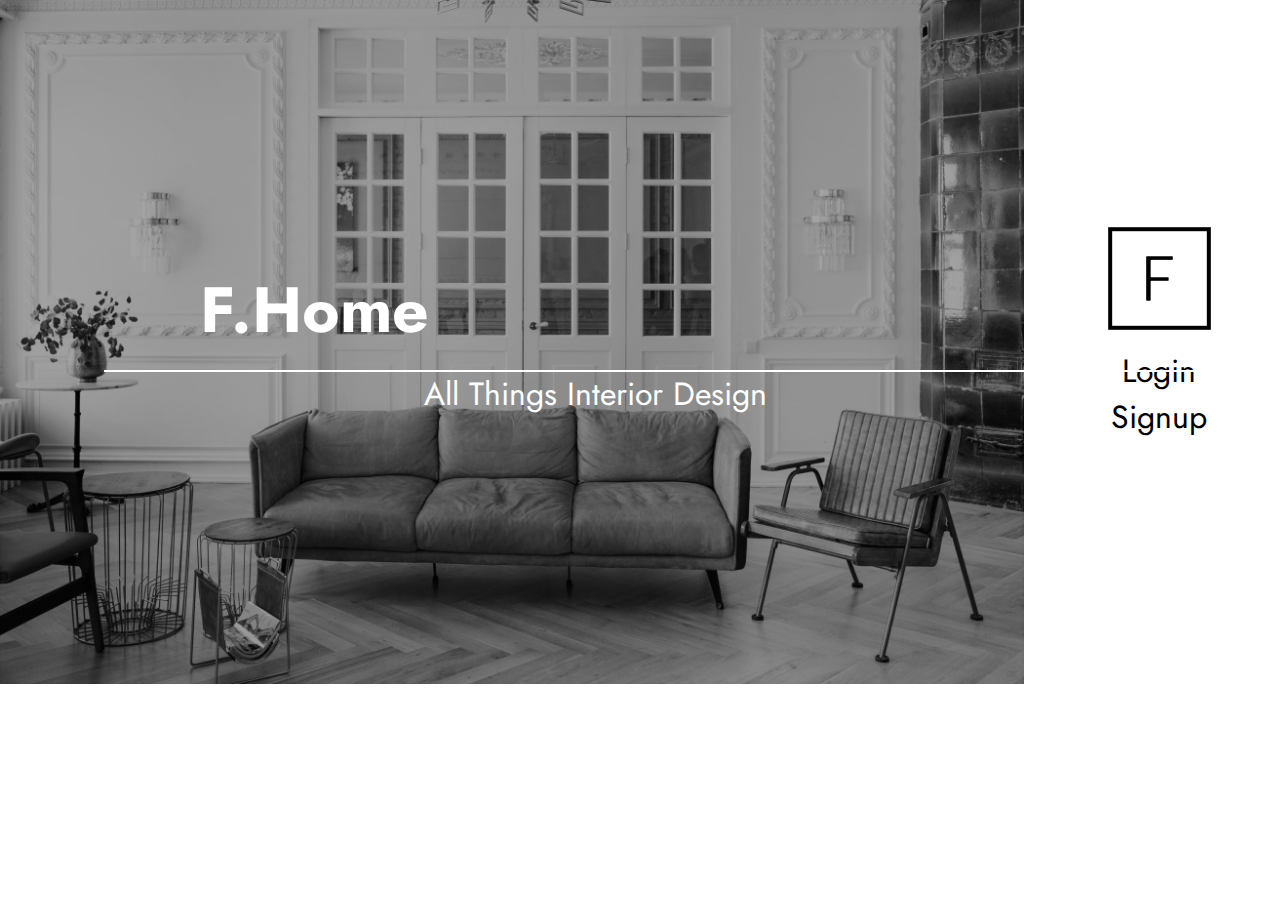
<file: index.html>
<!DOCTYPE html>
<html lang="en">
  <head>
    <meta charset="UTF-8" />
    <meta http-equiv="X-UA-Compatible" content="IE=edge" />
    <meta name="viewport" content="width=device-width, initial-scale=1.0" />
    <title>Document</title>
    <link rel="stylesheet" href="./CSS/home.css" />
    <script src="jquery-3.6.4.js"></script>
    <meta name="google-site-verification" content="lfdn2WBzljWBJ21oF8_bGqs3mQfjb-4NNcZg6Tnk0Bs" />
  </head>
  <body>
    <!-- <div class="transition transition-1 is-active"></div> -->
    <div class="container">
      <div class="small-bp-container">
        <img src="./CSS/images/logo_white.png" alt="" id="smallbp" />
        <header>
          <nav>
            <div class="nav">
              <div id="logo-smallbp"></div>
              <ul class="menu">
                <li>
                  <img src="./CSS/images/logo.png" alt="logo" id="logo" />
                </li>

                <li class="menu-item active"><a href="login.html">Login</a></li>
                <li class="menu-item"><a href="register.html">Signup</a></li>
              </ul>
            </div>
          </nav>
        </header>
      </div>
      <main>
        <div class="line"></div>
        <section class="drop">
          <div class="drop-inner1">
            <h1>F.Home</h1>
            <p>All Things Interior Design</p>
          </div>
        </section>
        <hr />
      </main>
    </div>
    <script src="./JavaScript/home.js"></script>
  </body>
</html>
</file>
<file: CSS/home.css>
@import url("https://fonts.googleapis.com/css2?family=Cormorant+Garamond:ital,wght@1,300&family=Jost:wght@200;300;400;500&display=swap");
@import url("transition.css");
* {
  margin: 0;
  padding: 0;
}

body {
  height: 100%;
  perspective: 1px;
  font-family: "Jost", sans-serif;
}

/* (phones, 600px and down) */
@media only screen and (max-width: 480px) {
  body {
    background-image: url("images/homepage.jpg");
    background-size: contain;
    background-repeat: no-repeat;
    background-color: black;
    color: white;
  }
  .small-bp-container {
    display: flex;
    flex-direction: column;
  }
  .small-bp-container img {
    left: 124px;
    position: absolute;
    top: 289px;
  }
  .nav {
    flex-direction: row;
    left: 161px;
    top: 415px;
  }
  #logo {
    display: none;
  }
  ul {
    text-align: start;
    height: 5em;
    font-size: 1.1em;
  }
  .drop-inner1 {
    margin-left: 5px;
  }
  .drop-inner1 h1 {
    position: relative;
    font-size: 2em;
    top: 80px;
    left: 54px;
    width: 100%;
  }
  .drop-inner1 p {
    position: relative;
    font-size: 1.1em;
    top: 78px;
    left: 117px;
  }
  hr {
    top: 124px;
    margin-left: 2em;
  }
  .line {
    left: 52px;
    height: 70vh;
  }
  @keyframes lineDown {
    0% {
      top: 99px;
      opacity: 0;
    }
    100% {
      top: -234px;
      opacity: 1;
    }
  }
  @keyframes hrAnimation {
    from {
      opacity: 0;
      width: 0%;
    }
    to {
      opacity: 1;
      width: 75%;
    }
  }
  a {
    color: white;
  }
}
@media only screen and (min-width: 480px) and (max-width: 660px) {
  body {
    background-image: url("images/homepage.jpg");
    background-size: contain;
    background-repeat: no-repeat;
    background-color: black;
    color: white;
  }
  .small-bp-container {
    display: flex;
  }
  .small-bp-container img {
    left: 144px;
    position: absolute;
    top: 410px;
  }
  .nav {
    flex-direction: row;
    left: 290px;
    top: 418px;
  }
  #logo {
    display: none;
  }
  ul {
    text-align: start;
    height: 5em;
    font-size: 1.2em;
  }
  .drop-inner1 {
    margin-left: 5px;
  }
  .drop-inner1 h1 {
    position: relative;
    font-size: 2.5em;
    top: 146px;
    left: 90px;
    width: 100%;
  }
  .drop-inner1 p {
    position: relative;
    font-size: 1.4em;
    top: 144px;
    left: 220px;
  }
  hr {
    top: 196px;
    margin-left: 4em;
  }
  .line {
    left: 89px;
    height: 58vh;
  }
  @keyframes lineDown {
    0% {
      top: 99px;
      opacity: 0;
    }
    100% {
      top: -234px;
      opacity: 1;
    }
  }
  @keyframes hrAnimation {
    from {
      opacity: 0;
      width: 0%;
    }
    to {
      opacity: 1;
      width: 75%;
    }
  }
  a {
    color: white;
  }
}
/*  (tablets and large phones, 600px and up) */
@media only screen and (min-width: 660px) and (max-width: 868px) {
  body {
    background-image: url("images/homepage.jpg");
    background-size: contain;
    background-repeat: no-repeat;
    background-color: black;
    color: white;
  }
  .small-bp-container {
    display: flex;
  }
  .small-bp-container img {
    left: 242px;
    position: absolute;
    top: 546px;
  }
  .nav {
    flex-direction: row;
    left: 386px;
    top: 531px;
  }
  #logo {
    display: none;
  }
  ul {
    text-align: start;
    height: 5em;
    font-size: 2em;
  }
  .drop-inner1 {
    margin-left: 5px;
  }
  .drop-inner1 h1 {
    position: relative;
    font-size: 3.5em;
    top: 243px;
    left: 154px;
    width: 100%;
  }
  .drop-inner1 p {
    position: relative;
    font-size: 1.8em;
    top: 238px;
    left: 333px;
  }
  hr {
    top: 317px;
    margin-left: 4.5em;
  }
  .line {
    left: 129px;
    height: 70vh;
  }
  @keyframes lineDown {
    0% {
      top: 99px;
      opacity: 0;
    }
    100% {
      top: -88px;
      opacity: 1;
    }
  }
  @keyframes hrAnimation {
    from {
      opacity: 0;
      width: 0%;
    }
    to {
      opacity: 1;
      width: 75%;
    }
  }
  a {
    color: white;
  }
}
@media only screen and (min-width: 868px) and (max-width: 992px) {
  body {
    background-image: url("images/homepage.jpg");
    background-size: contain;
    background-repeat: no-repeat;
    background-color: black;
    color: white;
  }
  .small-bp-container {
    display: flex;
  }
  .small-bp-container img {
    left: 300px;
    position: absolute;
    top: 652px;
  }
  .nav {
    flex-direction: row;
    left: 441px;
    top: 634px;
  }
  #logo {
    display: none;
  }
  ul {
    text-align: start;
    height: 5em;
    font-size: 2em;
  }
  .drop-inner1 {
    margin-left: 5px;
  }
  .drop-inner1 h1 {
    position: relative;
    font-size: 3.7em;
    top: 243px;
    left: 154px;
    width: 100%;
  }
  .drop-inner1 p {
    position: relative;
    font-size: 2.2em;
    top: 238px;
    left: 333px;
  }
  hr {
    top: 317px;
    margin-left: 4.5em;
  }
  .line {
    left: 129px;
    height: 70vh;
  }
  @keyframes lineDown {
    0% {
      top: 99px;
      opacity: 0;
    }
    100% {
      top: -88px;
      opacity: 1;
    }
  }
  @keyframes hrAnimation {
    from {
      opacity: 0;
      width: 0%;
    }
    to {
      opacity: 1;
      width: 68%;
    }
  }
  a {
    color: white;
    font-size: 2rem;
  }
}
@media only screen and (min-width: 992px) and (max-width: 1200px) {
  body {
    background-image: url("images/homepage.jpg");
    background-repeat: no-repeat;
    background-size: 80%;
    background-color: white;
  }
  .nav {
    flex-direction: column;
    right: 43px;
    top: 159px;
  }
  #smallbp {
    display: none;
  }
  .drop-inner1 {
    margin-left: 200px;
  }
  .drop-inner1 h1 {
    font-size: 4em;
    position: relative;
    top: 241px;
  }
  .drop-inner1 p {
    font-size: 2em;
    margin-left: 6em;
    position: relative;
    top: 240px;
  }
  hr {
    top: 325px;
    margin-left: 6.5em;
  }
  .line {
    left: 180px;
  }
  @keyframes lineDown {
    0% {
      height: 0vh;
      opacity: 0;
    }
    100% {
      height: 70vh;
      opacity: 1;
    }
  }
  @keyframes hrAnimation {
    from {
      width: 0%;
    }
    to {
      width: 65%;
    }
  }
  a {
    color: black;
    font-size: 2rem;
  }
}
/* (large laptops and desktops, 1200px and up) */
@media only screen and (min-width: 1200px) and (max-width: 1460px) {
  body {
    background-image: url("images/homepage.jpg");
    background-repeat: no-repeat;
    background-size: 80%;
    background-color: white;
  }
  .nav {
    flex-direction: column;
    right: 57px;
    top: 214px;
  }
  #smallbp {
    display: none;
  }
  .drop-inner1 {
    margin-left: 200px;
  }
  .drop-inner1 h1 {
    font-size: 4em;
    position: relative;
    top: 264px;
  }
  .drop-inner1 p {
    font-size: 2em;
    margin-left: 7em;
    position: relative;
    top: 279px;
  }
  hr {
    top: 370px;
    margin-left: 6.5em;
  }
  .line {
    left: 180px;
  }
  @keyframes lineDown {
    0% {
      height: 0vh;
      opacity: 0;
    }
    100% {
      height: 70vh;
      opacity: 1;
    }
  }
  @keyframes hrAnimation {
    from {
      width: 0%;
    }
    to {
      width: 65%;
    }
  }
  a {
    color: black;
    font-size: 2rem;
  }
}
@media only screen and (min-width: 1460px) {
  body {
    background-image: url("images/homepage.jpg");
    background-repeat: no-repeat;
    background-size: 80%;
    background-color: white;
  }
  .nav {
    flex-direction: column;
    right: 103px;
    top: 308px;
  }
  #smallbp {
    display: none;
  }
  .drop-inner1 {
    margin-left: 200px;
  }
  .drop-inner1 h1 {
    font-size: 5em;
    position: relative;
    top: 306px;
  }
  .drop-inner1 p {
    font-size: 3em;
    margin-left: 6.4em;
    position: relative;
    top: 324px;
  }
  hr {
    top: 427px;
    margin-left: 5.5em;
  }
  .line {
    left: 180px;
    height: 100vh;
  }
  @keyframes lineDown {
    0% {
      height: 0vh;
      opacity: 0;
    }
    100% {
      height: 72vh;
      opacity: 1;
    }
  }
  @keyframes hrAnimation {
    from {
      width: 0%;
    }
    to {
      width: 65%;
    }
  }
  a {
    color: black;
    font-size: 2rem;
  }
}
.drop-inner1 {
  position: absolute;
  animation: fadeInAnimation ease 3s;
  animation-iteration-count: 1;
  animation-fill-mode: forwards;
  color: white;
  transition-delay: 1s;
}

hr {
  animation: hrAnimation ease 3s;
  animation-iteration-count: 1;
  animation-fill-mode: forwards;
  color: white;
  border: solid 1px white;
  position: relative;
}

html {
  height: 100%;
}

.nav {
  display: flex;
  justify-content: center;
  position: absolute;
}

ul {
  list-style: none;
  display: flex;
  flex-direction: column;
  align-items: center;
  justify-content: center;
}

a {
  text-decoration: none;
}

a:hover {
  text-decoration: underline;
  font-weight: bold;
}

.line {
  position: absolute;
  border-left: solid 2px white;
  animation: lineDown ease-in 3s;
  animation-iteration-count: 1;
  animation-fill-mode: forwards;
  transition-delay: 1s;
}/*# sourceMappingURL=home.css.map */
</file>
